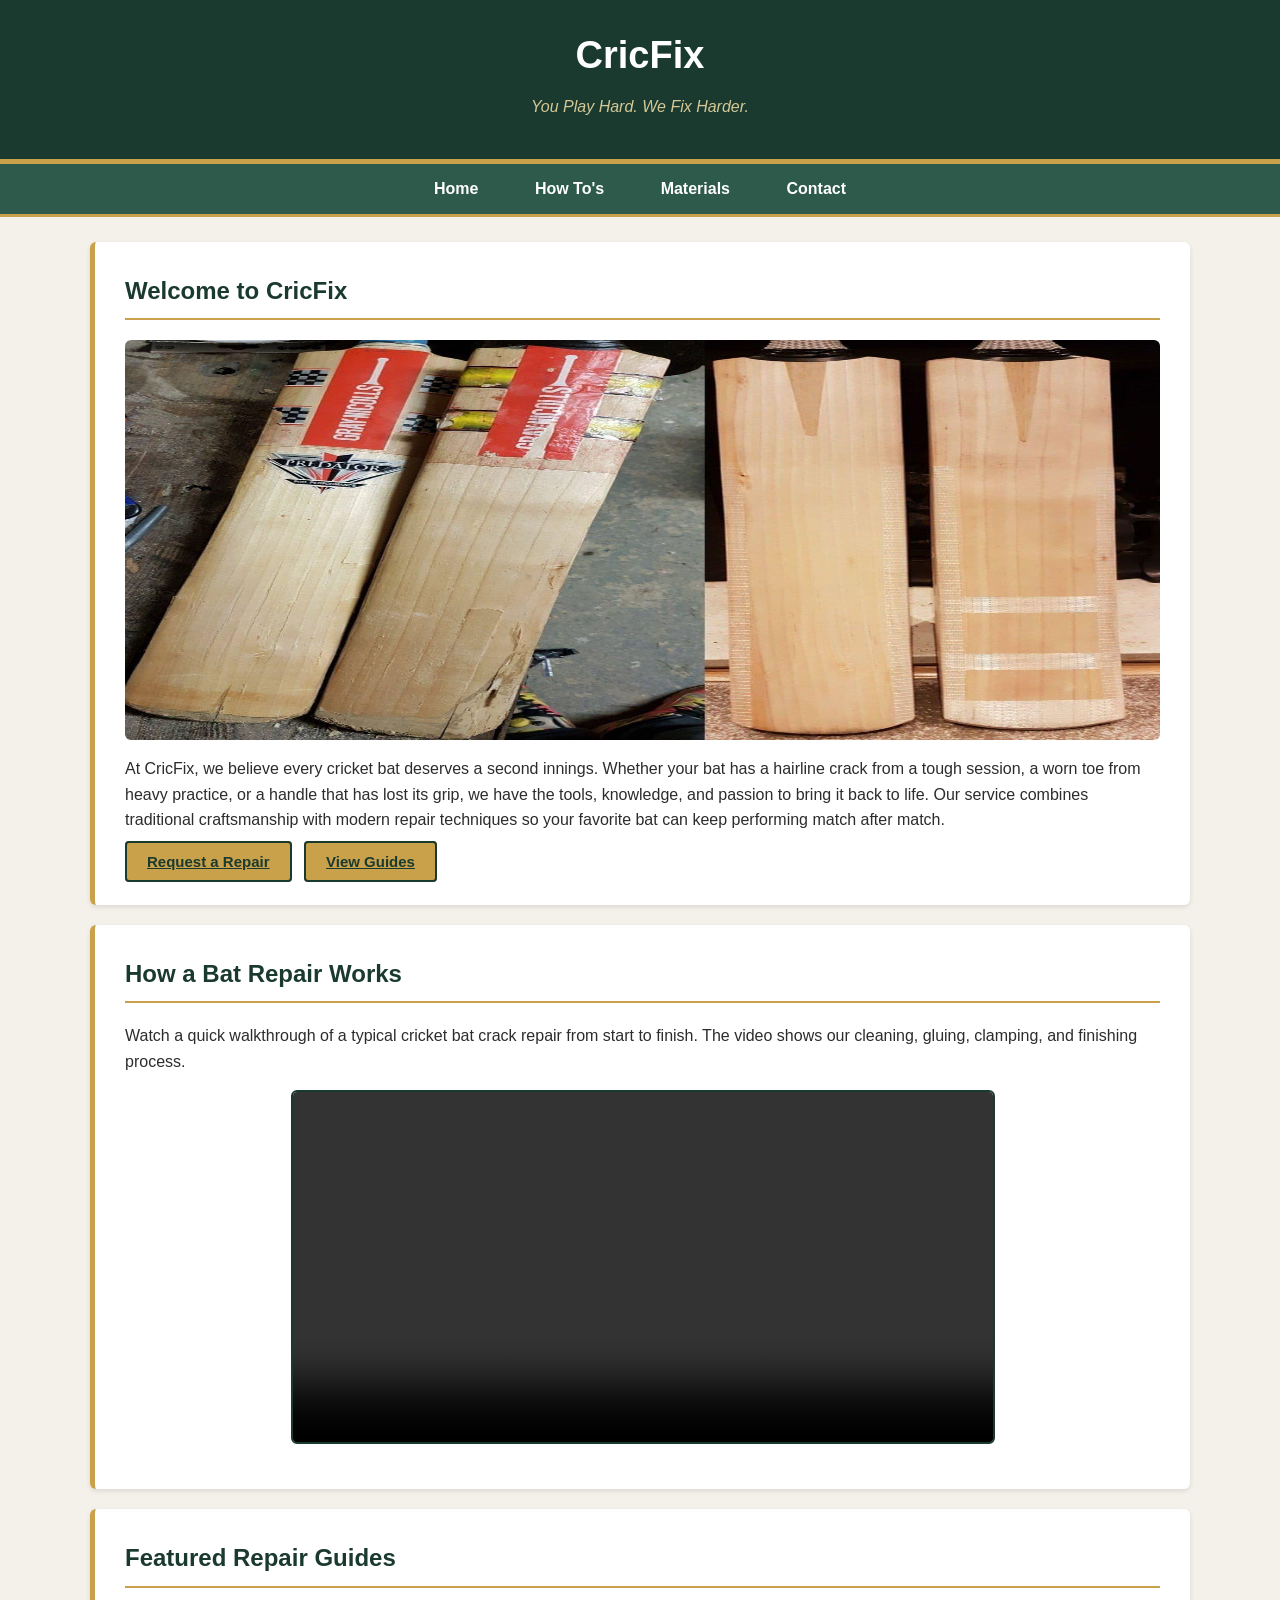
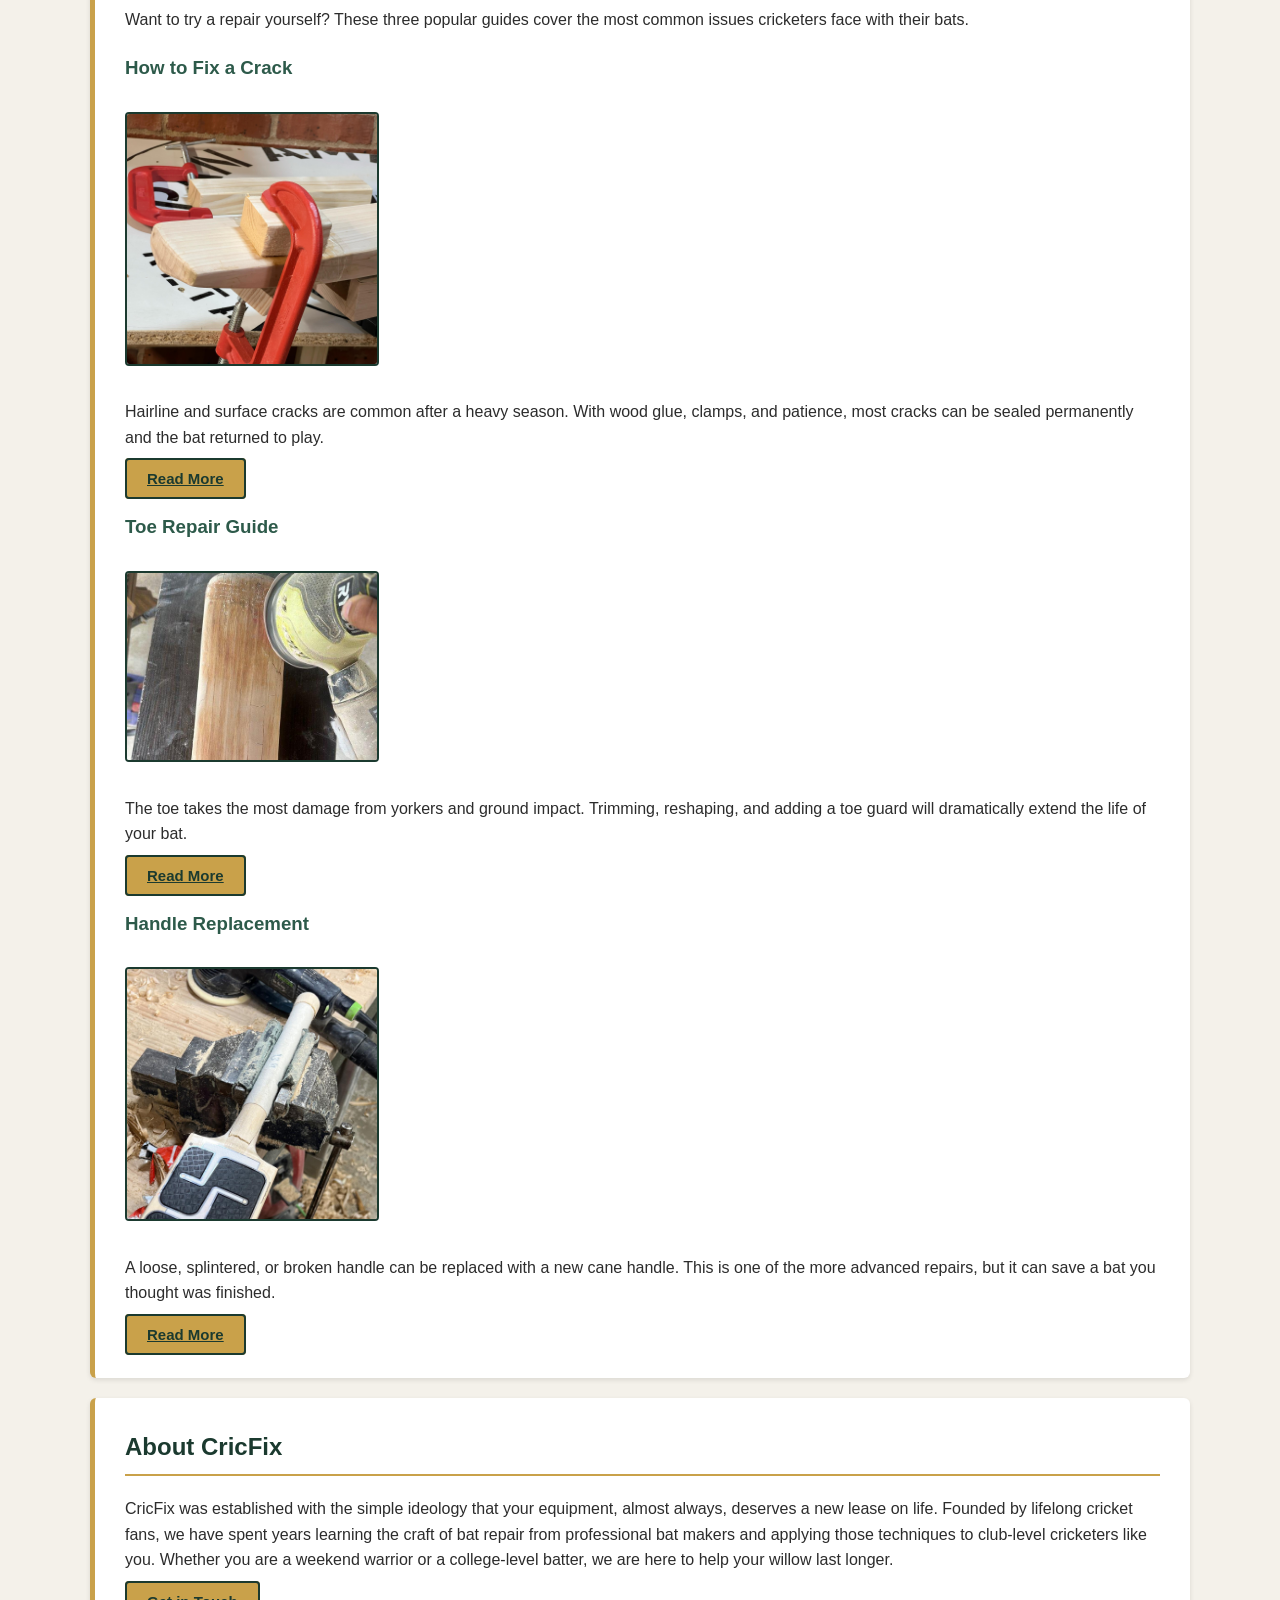
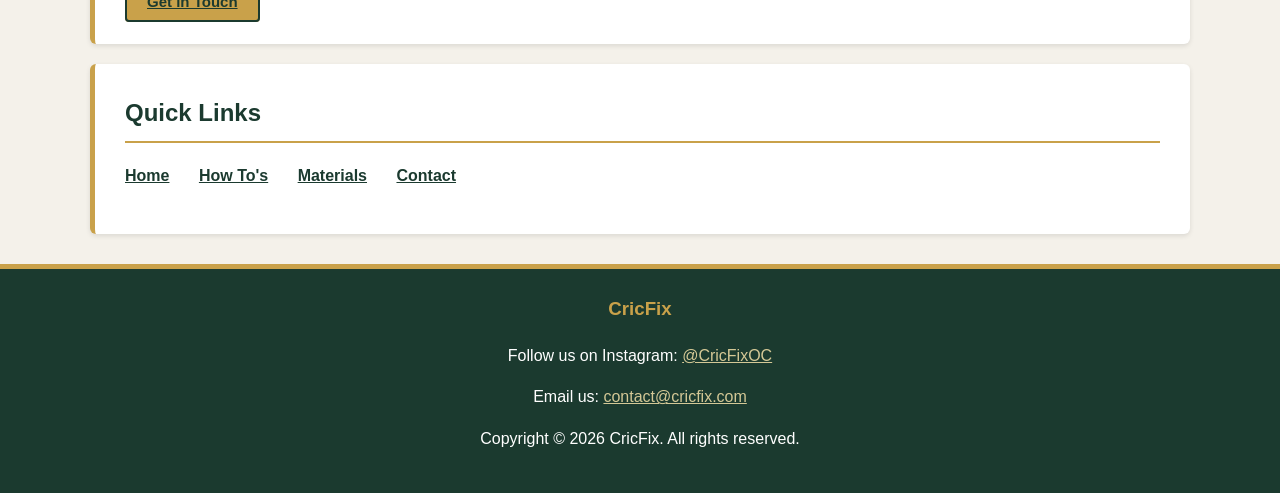
<file: index.html>
<!DOCTYPE html>
<html lang="en">
<head>
    <meta charset="UTF-8">
    <meta name="viewport" content="width=device-width, initial-scale=1.0">
    <meta name="description" content="CricFix is a cricket bat repair service offering professional repairs, DIY guides, and quality materials for players who want to extend the life of their cricket bats.">
    <meta name="keywords" content="cricket bat repair, cricket bat fix, willow repair, bat handle replacement, cricket equipment, bat maintenance, DIY cricket repair">
    <meta name="author" content="CricFix">
    <title>CricFix - Cricket Bat Repair & Restoration</title>
    <link rel="stylesheet" href="styles.css">
</head>
<body>

    <!-- Accessibility: skip to main content link for keyboard users -->
    <a href="#main-content" class="skip-link">Skip to main content</a>

    <!-- Header -->
    <header id="main-header">
        <h1><a href="index.html">CricFix</a></h1>
        <p>You Play Hard. We Fix Harder.</p>
    </header>

    <!-- Navigation -->
    <nav id="main-nav" aria-label="Main navigation">
        <ul>
            <li><a href="index.html">Home</a></li>
            <li><a href="howtos.html">How To's</a></li>
            <li><a href="materials.html">Materials</a></li>
            <li><a href="contact.html">Contact</a></li>
        </ul>
    </nav>

    <main id="main-content">

        <!-- Hero Section -->
        <section class="content-box">
            <h2>Welcome to CricFix</h2>
            <img src="hero-bat.jpg" alt="A cricket bat being restored on a workbench, showing before and after repair" class="hero-img">
            <p>At CricFix, we believe every cricket bat deserves a second innings. Whether your bat has a hairline crack from a tough session, a worn toe from heavy practice, or a handle that has lost its grip, we have the tools, knowledge, and passion to bring it back to life. Our service combines traditional craftsmanship with modern repair techniques so your favorite bat can keep performing match after match.</p>
            <a href="contact.html" class="btn">Request a Repair</a>
            <a href="howtos.html" class="btn">View Guides</a>
        </section>

        <!-- Video Section -->
        <section class="content-box">
            <h2>How a Bat Repair Works</h2>
            <p>Watch a quick walkthrough of a typical cricket bat crack repair from start to finish. The video shows our cleaning, gluing, clamping, and finishing process.</p>
            <video controls aria-label="Video walkthrough of cricket bat crack repair process">
                <source src="bat-repair-demo.mp4" type="video/mp4">
                Your browser does not support the video tag. Please update your browser to view this content.
            </video>
        </section>

        <!-- Featured Guides -->
        <section class="content-box">
            <h2>Featured Repair Guides</h2>
            <p>Want to try a repair yourself? These three popular guides cover the most common issues cricketers face with their bats.</p>

            <article>
                <h3>How to Fix a Crack</h3>
                <img src="crack-repair.jpg" alt="A cracked cricket bat with glue and clamps applied during repair" class="article-img">
                <p>Hairline and surface cracks are common after a heavy season. With wood glue, clamps, and patience, most cracks can be sealed permanently and the bat returned to play.</p>
                <a href="howtos.html" class="btn">Read More</a>
            </article>

            <article>
                <h3>Toe Repair Guide</h3>
                <img src="toe-repair.jpg" alt="The toe of a cricket bat being trimmed and reshaped on a workbench" class="article-img">
                <p>The toe takes the most damage from yorkers and ground impact. Trimming, reshaping, and adding a toe guard will dramatically extend the life of your bat.</p>
                <a href="howtos.html" class="btn">Read More</a>
            </article>

            <article>
                <h3>Handle Replacement</h3>
                <img src="handle-replacement.jpg" alt="A cricket bat handle being removed and replaced with a new cane handle" class="article-img">
                <p>A loose, splintered, or broken handle can be replaced with a new cane handle. This is one of the more advanced repairs, but it can save a bat you thought was finished.</p>
                <a href="howtos.html" class="btn">Read More</a>
            </article>
        </section>

        <!-- About Me -->
        <section class="content-box">
            <h2>About CricFix</h2>
            <p>CricFix was established with the simple ideology that your equipment, almost always, deserves a new lease on life. Founded by lifelong cricket fans, we have spent years learning the craft of bat repair from professional bat makers and applying those techniques to club-level cricketers like you. Whether you are a weekend warrior or a college-level batter, we are here to help your willow last longer.</p>
            <a href="contact.html" class="btn">Get in Touch</a>
        </section>

        <!-- Quick Links -->
        <section class="content-box">
            <h2>Quick Links</h2>
            <ul id="quick-links">
                <li><a href="index.html">Home</a></li>
                <li><a href="howtos.html">How To's</a></li>
                <li><a href="materials.html">Materials</a></li>
                <li><a href="contact.html">Contact</a></li>
            </ul>
        </section>

    </main>

    <!-- Footer -->
    <footer id="main-footer">
        <h3>CricFix</h3>
        <p>Follow us on Instagram: <a href="https://www.instagram.com/" target="_blank" rel="noopener noreferrer">@CricFixOC</a></p>
        <p>Email us: <a href="mailto:contact@cricfix.com">contact@cricfix.com</a></p>
        <p>Copyright &copy; 2026 CricFix. All rights reserved.</p>
    </footer>

</body>
</html>
</file>
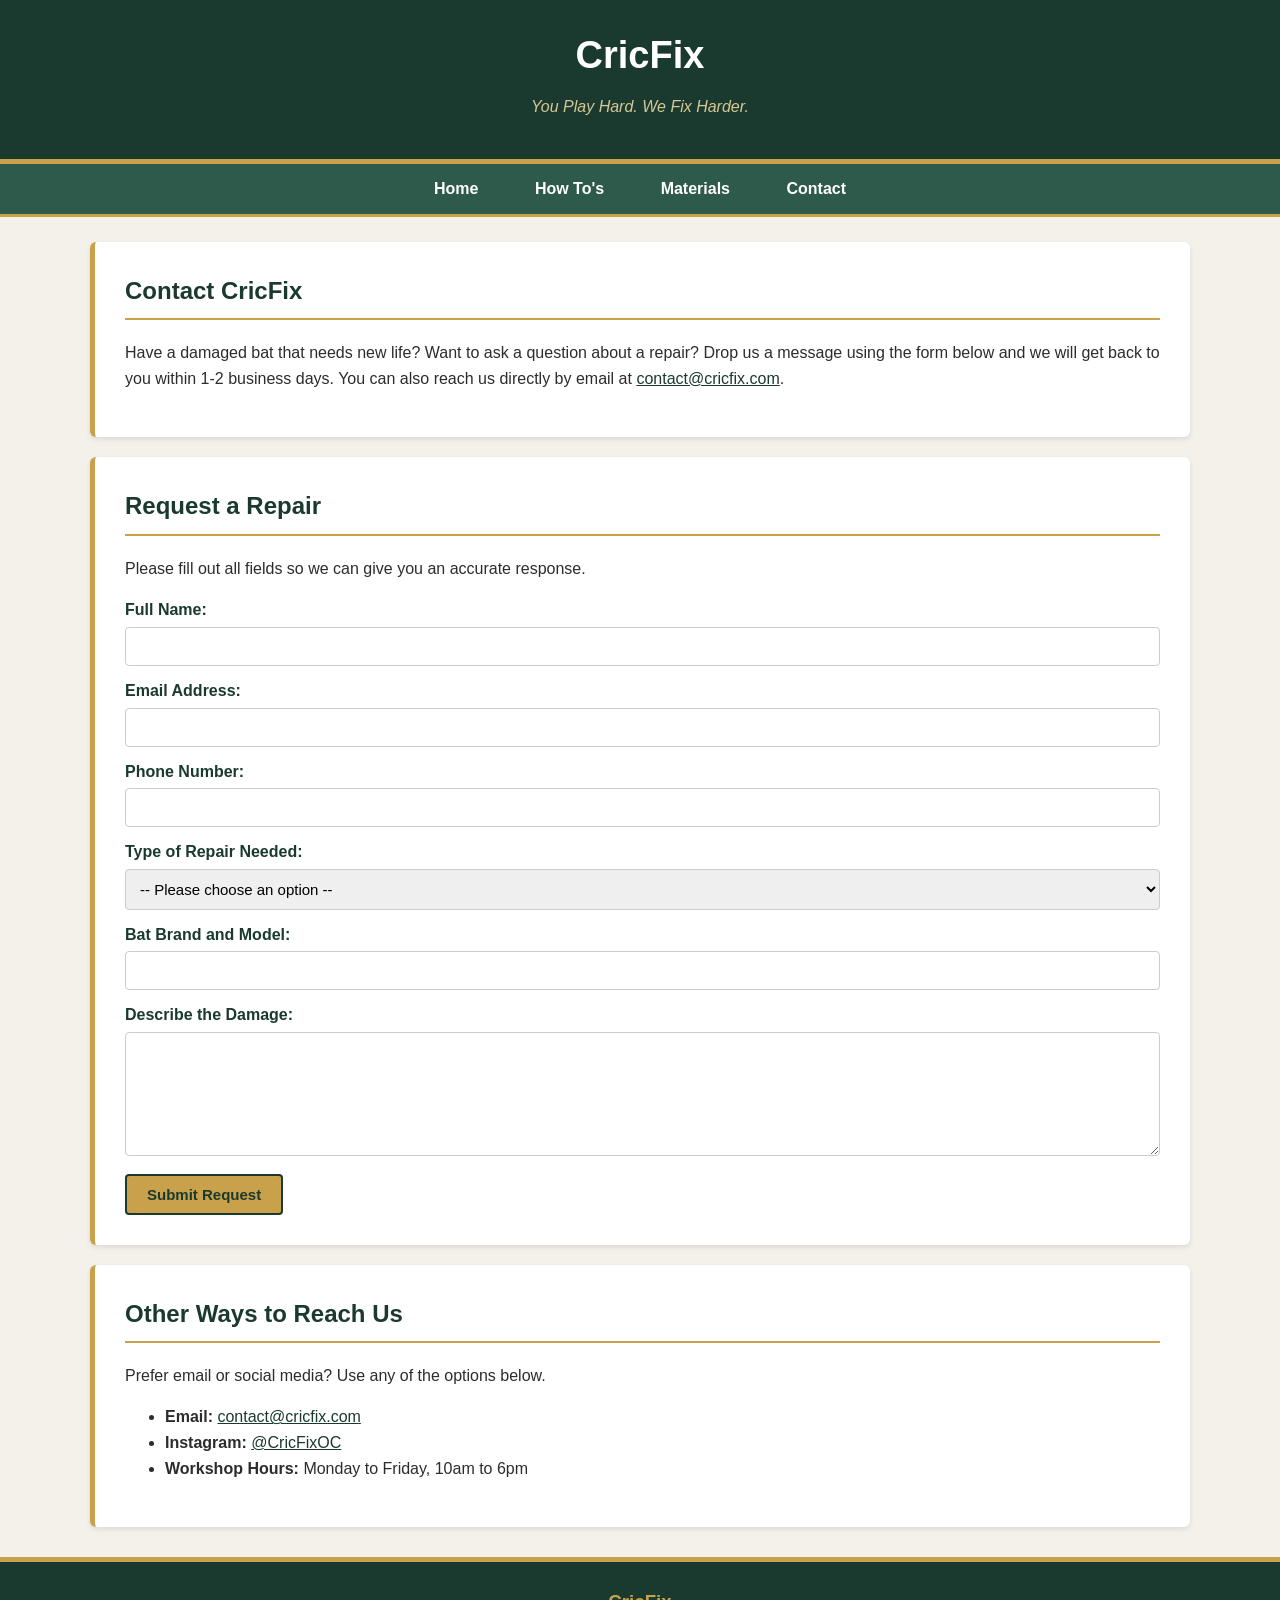
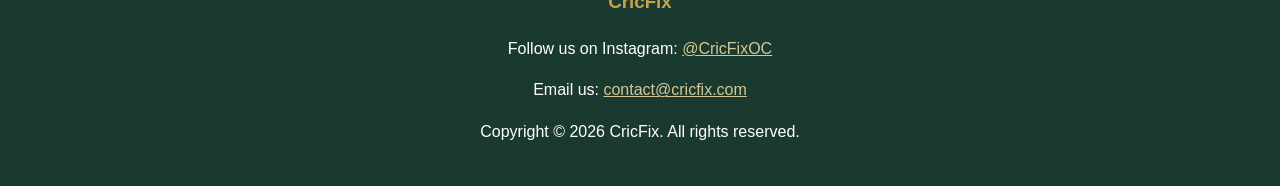
<file: contact.html>
<!DOCTYPE html>
<html lang="en">
<head>
    <meta charset="UTF-8">
    <meta name="viewport" content="width=device-width, initial-scale=1.0">
    <meta name="description" content="Contact CricFix to request a cricket bat repair, ask about materials, or get advice on bat care. Submit our online form or send us an email.">
    <meta name="keywords" content="contact CricFix, cricket bat repair request, bat repair quote, cricket bat help, bat repair service contact">
    <title>Contact - CricFix</title>
    <link rel="stylesheet" href="styles.css">
</head>
<body>

    <a href="#main-content" class="skip-link">Skip to main content</a>

    <!-- Header -->
    <header id="main-header">
        <h1><a href="index.html">CricFix</a></h1>
        <p>You Play Hard. We Fix Harder.</p>
    </header>

    <!-- Navigation -->
    <nav id="main-nav" aria-label="Main navigation">
        <ul>
            <li><a href="index.html">Home</a></li>
            <li><a href="howtos.html">How To's</a></li>
            <li><a href="materials.html">Materials</a></li>
            <li><a href="contact.html">Contact</a></li>
        </ul>
    </nav>

    <main id="main-content">

        <!-- Page Title -->
        <section class="content-box">
            <h2>Contact CricFix</h2>
            <p>Have a damaged bat that needs new life? Want to ask a question about a repair? Drop us a message using the form below and we will get back to you within 1-2 business days. You can also reach us directly by email at <a href="mailto:contact@cricfix.com">contact@cricfix.com</a>.</p>
        </section>

        <!-- Repair Request Form -->
        <section class="content-box">
            <h2>Request a Repair</h2>
            <p>Please fill out all fields so we can give you an accurate response.</p>

            <form action="#" method="post" class="contact-form">

                <label for="full-name">Full Name:</label>
                <input type="text" id="full-name" name="full-name" required>

                <label for="email-address">Email Address:</label>
                <input type="email" id="email-address" name="email-address" required>

                <label for="phone-number">Phone Number:</label>
                <input type="tel" id="phone-number" name="phone-number">

                <label for="repair-type">Type of Repair Needed:</label>
                <select id="repair-type" name="repair-type" required>
                    <option value="">-- Please choose an option --</option>
                    <option value="crack">Crack Repair</option>
                    <option value="toe">Toe Repair</option>
                    <option value="handle">Handle Replacement</option>
                    <option value="knocking-in">Knocking-In Service</option>
                    <option value="other">Other / Not Sure</option>
                </select>

                <label for="bat-brand">Bat Brand and Model:</label>
                <input type="text" id="bat-brand" name="bat-brand">

                <label for="message">Describe the Damage:</label>
                <textarea id="message" name="message" rows="6" required></textarea>

                <button type="submit" class="btn">Submit Request</button>
            </form>
        </section>

        <!-- Contact Info -->
        <section class="content-box">
            <h2>Other Ways to Reach Us</h2>
            <p>Prefer email or social media? Use any of the options below.</p>
            <ul>
                <li><strong>Email:</strong> <a href="mailto:contact@cricfix.com">contact@cricfix.com</a></li>
                <li><strong>Instagram:</strong> <a href="https://www.instagram.com/" target="_blank" rel="noopener noreferrer">@CricFixOC</a></li>
                <li><strong>Workshop Hours:</strong> Monday to Friday, 10am to 6pm</li>
            </ul>
        </section>

    </main>

    <!-- Footer -->
    <footer id="main-footer">
        <h3>CricFix</h3>
        <p>Follow us on Instagram: <a href="https://www.instagram.com/" target="_blank" rel="noopener noreferrer">@CricFixOC</a></p>
        <p>Email us: <a href="mailto:contact@cricfix.com">contact@cricfix.com</a></p>
        <p>Copyright &copy; 2026 CricFix. All rights reserved.</p>
    </footer>

</body>
</html>
</file>
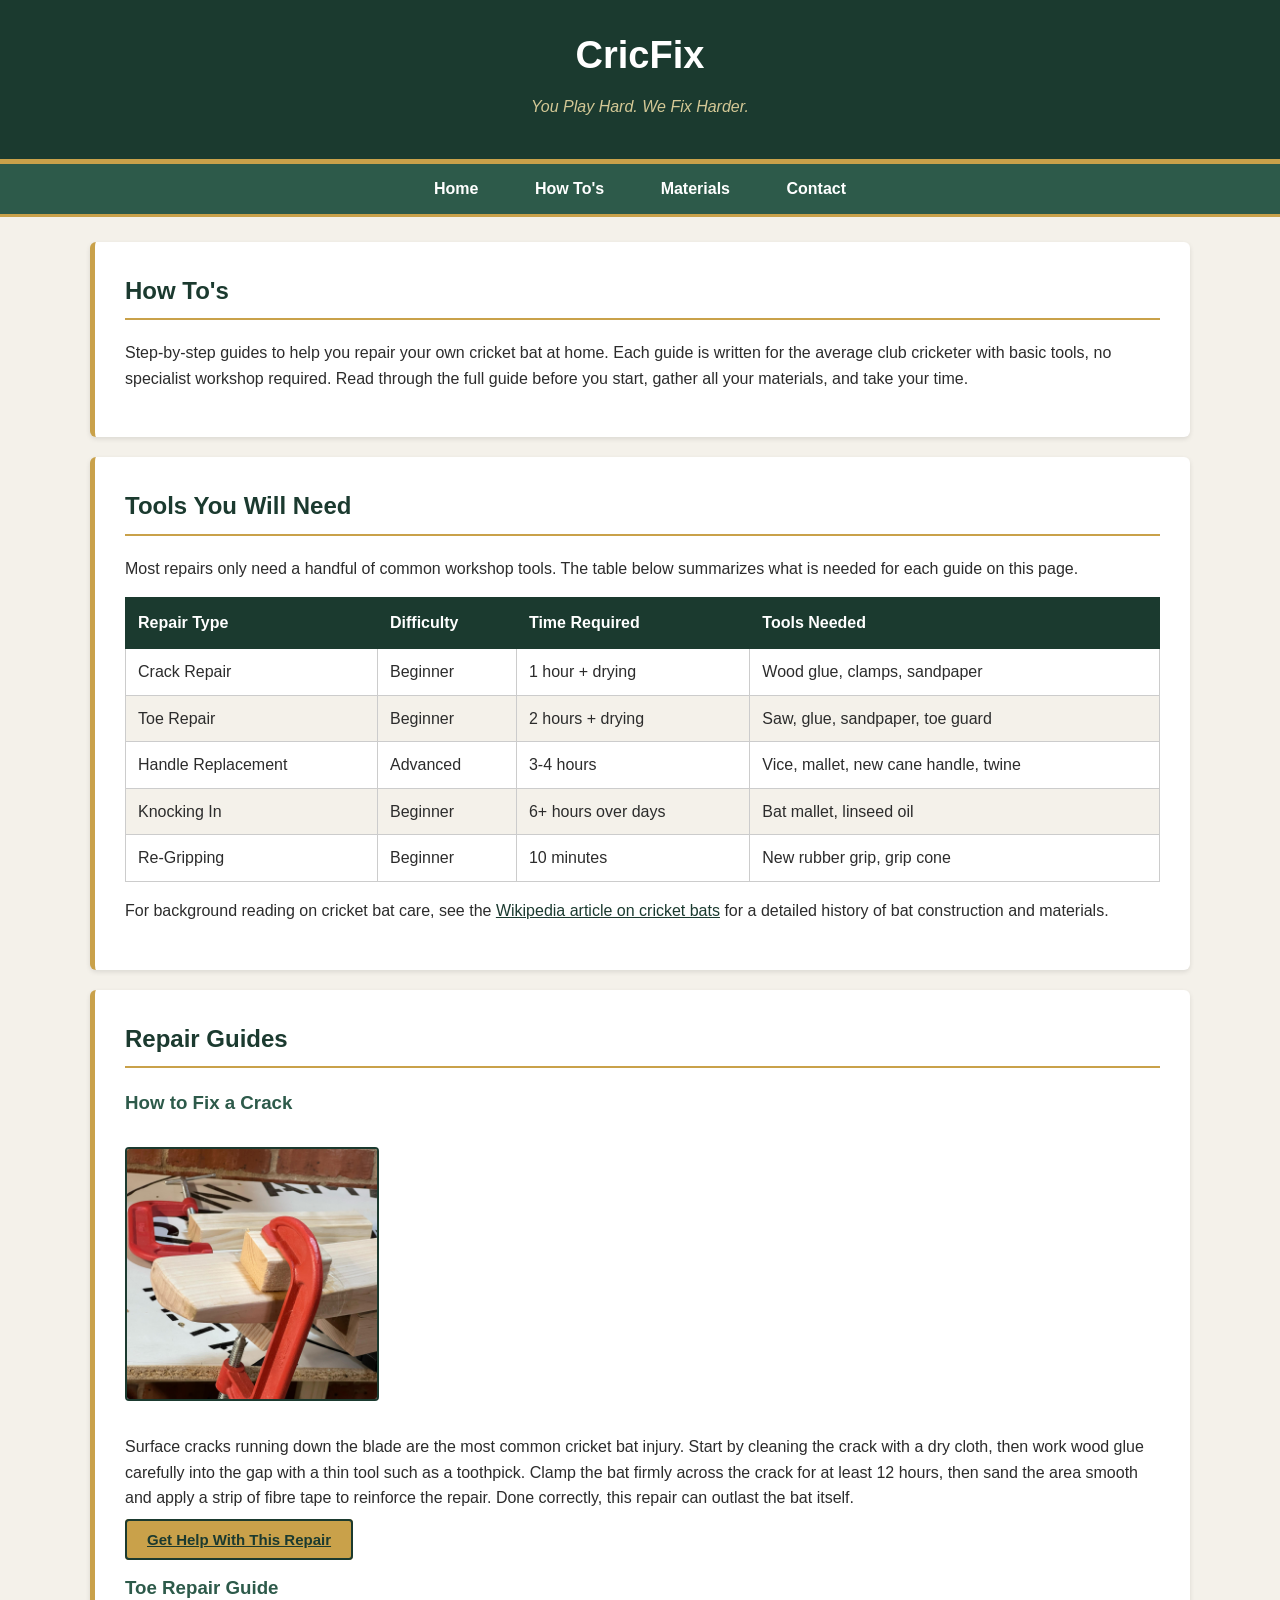
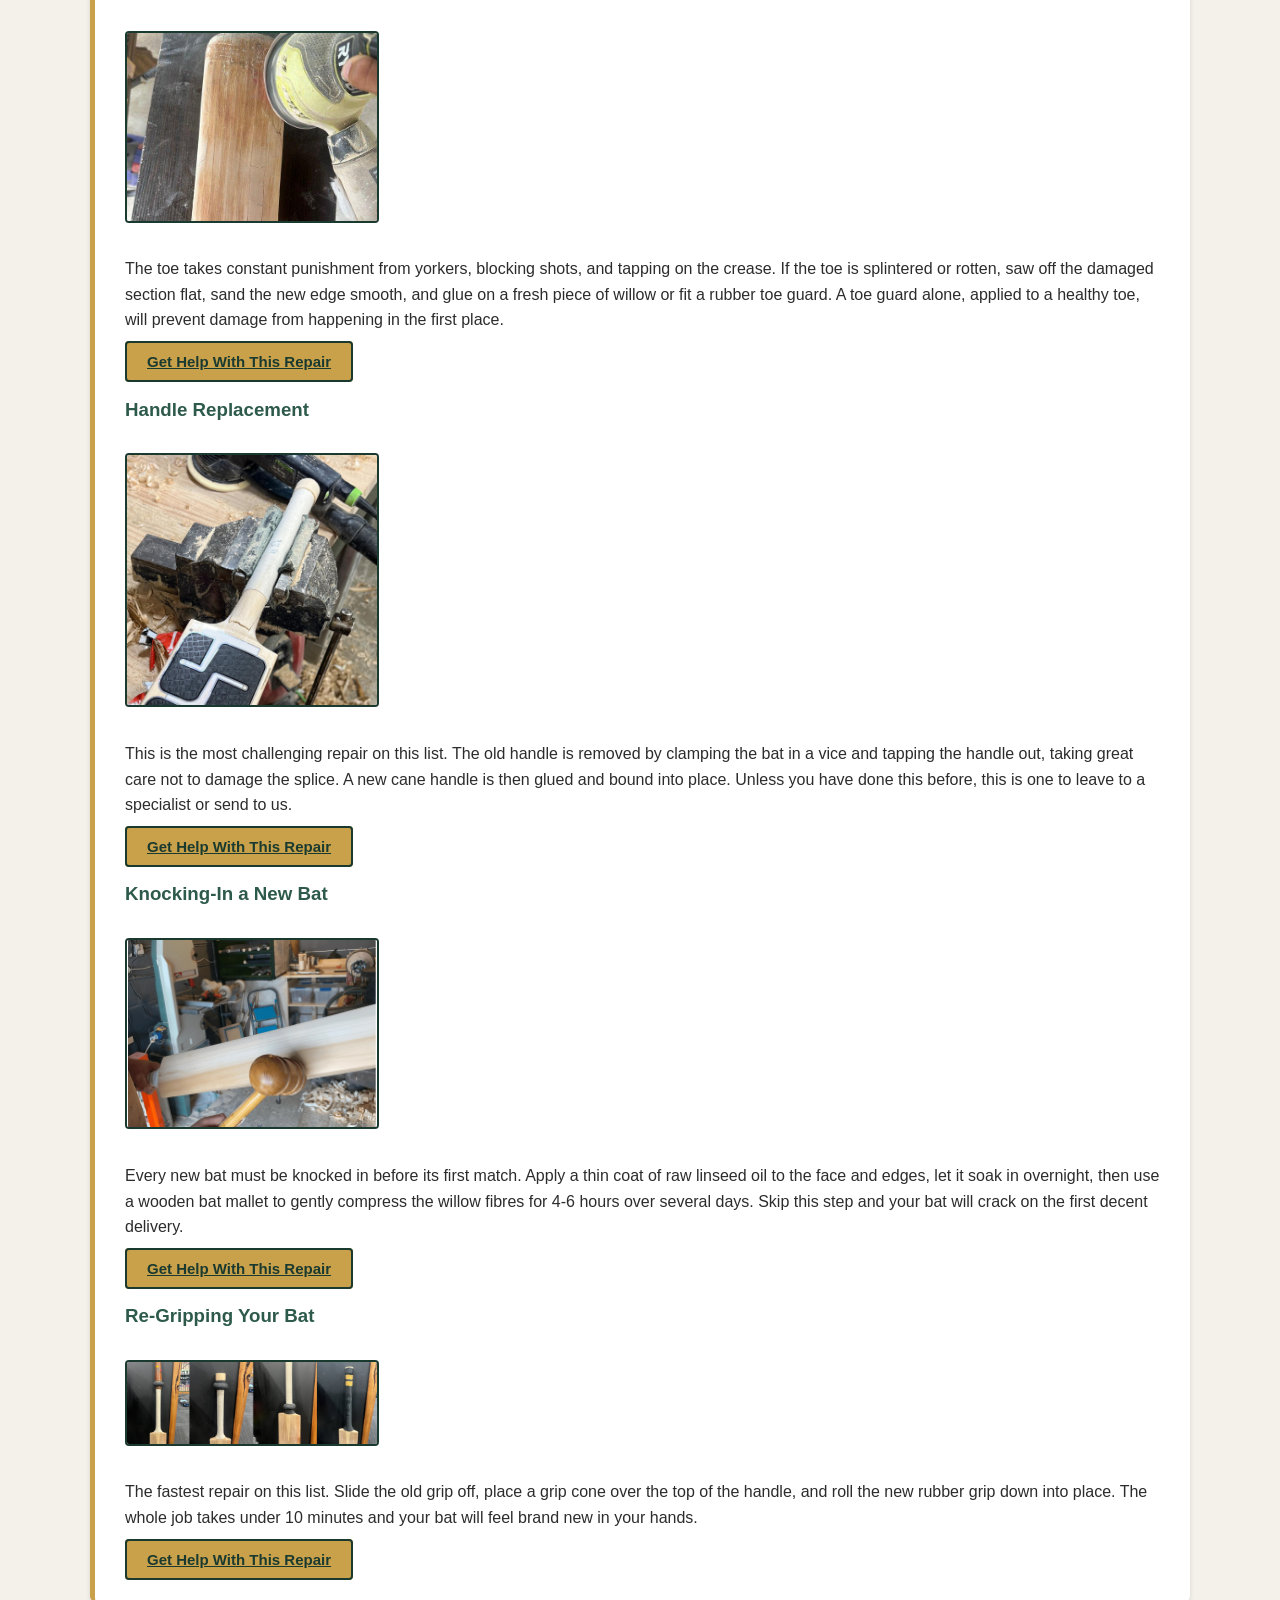
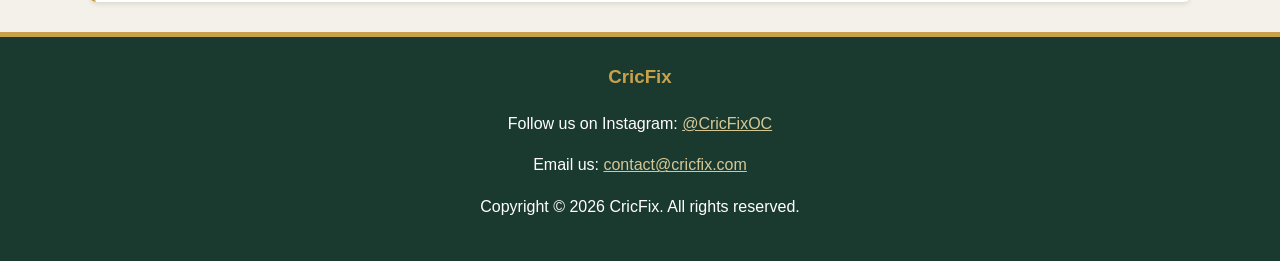
<file: howtos.html>
<!DOCTYPE html>
<html lang="en">
<head>
    <meta charset="UTF-8">
    <meta name="viewport" content="width=device-width, initial-scale=1.0">
    <meta name="description" content="Step-by-step DIY cricket bat repair guides from CricFix. Learn how to fix cracks, repair toes, replace handles, and properly knock in a new bat.">
    <meta name="keywords" content="cricket bat repair guide, fix cricket bat crack, toe repair, handle replacement, knocking in bat, DIY cricket repair tutorials">
    <title>How To's - CricFix</title>
    <link rel="stylesheet" href="styles.css">
</head>
<body>

    <a href="#main-content" class="skip-link">Skip to main content</a>

    <!-- Header -->
    <header id="main-header">
        <h1><a href="index.html">CricFix</a></h1>
        <p>You Play Hard. We Fix Harder.</p>
    </header>

    <!-- Navigation -->
    <nav id="main-nav" aria-label="Main navigation">
        <ul>
            <li><a href="index.html">Home</a></li>
            <li><a href="howtos.html">How To's</a></li>
            <li><a href="materials.html">Materials</a></li>
            <li><a href="contact.html">Contact</a></li>
        </ul>
    </nav>

    <main id="main-content">

        <!-- Page Title -->
        <section class="content-box">
            <h2>How To's</h2>
            <p>Step-by-step guides to help you repair your own cricket bat at home. Each guide is written for the average club cricketer with basic tools, no specialist workshop required. Read through the full guide before you start, gather all your materials, and take your time.</p>
        </section>

        <!-- Tools Required Table -->
        <section class="content-box">
            <h2>Tools You Will Need</h2>
            <p>Most repairs only need a handful of common workshop tools. The table below summarizes what is needed for each guide on this page.</p>

            <table>
                <thead>
                    <tr>
                        <th scope="col">Repair Type</th>
                        <th scope="col">Difficulty</th>
                        <th scope="col">Time Required</th>
                        <th scope="col">Tools Needed</th>
                    </tr>
                </thead>
                <tbody>
                    <tr>
                        <td>Crack Repair</td>
                        <td>Beginner</td>
                        <td>1 hour + drying</td>
                        <td>Wood glue, clamps, sandpaper</td>
                    </tr>
                    <tr>
                        <td>Toe Repair</td>
                        <td>Beginner</td>
                        <td>2 hours + drying</td>
                        <td>Saw, glue, sandpaper, toe guard</td>
                    </tr>
                    <tr>
                        <td>Handle Replacement</td>
                        <td>Advanced</td>
                        <td>3-4 hours</td>
                        <td>Vice, mallet, new cane handle, twine</td>
                    </tr>
                    <tr>
                        <td>Knocking In</td>
                        <td>Beginner</td>
                        <td>6+ hours over days</td>
                        <td>Bat mallet, linseed oil</td>
                    </tr>
                    <tr>
                        <td>Re-Gripping</td>
                        <td>Beginner</td>
                        <td>10 minutes</td>
                        <td>New rubber grip, grip cone</td>
                    </tr>
                </tbody>
            </table>

            <p>For background reading on cricket bat care, see the <a href="https://en.wikipedia.org/wiki/Cricket_bat" target="_blank" rel="noopener noreferrer">Wikipedia article on cricket bats</a> for a detailed history of bat construction and materials.</p>
        </section>

        <!-- Guides List -->
        <section class="content-box">
            <h2>Repair Guides</h2>

            <article>
                <h3>How to Fix a Crack</h3>
                <img src="crack-repair.jpg" alt="A cracked cricket bat clamped after wood glue has been applied" class="article-img">
                <p>Surface cracks running down the blade are the most common cricket bat injury. Start by cleaning the crack with a dry cloth, then work wood glue carefully into the gap with a thin tool such as a toothpick. Clamp the bat firmly across the crack for at least 12 hours, then sand the area smooth and apply a strip of fibre tape to reinforce the repair. Done correctly, this repair can outlast the bat itself.</p>
                <a href="contact.html" class="btn">Get Help With This Repair</a>
            </article>

            <article>
                <h3>Toe Repair Guide</h3>
                <img src="toe-repair.jpg" alt="A cricket bat with the damaged toe being trimmed flat" class="article-img">
                <p>The toe takes constant punishment from yorkers, blocking shots, and tapping on the crease. If the toe is splintered or rotten, saw off the damaged section flat, sand the new edge smooth, and glue on a fresh piece of willow or fit a rubber toe guard. A toe guard alone, applied to a healthy toe, will prevent damage from happening in the first place.</p>
                <a href="contact.html" class="btn">Get Help With This Repair</a>
            </article>

            <article>
                <h3>Handle Replacement</h3>
                <img src="handle-replacement.jpg" alt="An old handle being removed from a cricket bat blade in a workshop vice" class="article-img">
                <p>This is the most challenging repair on this list. The old handle is removed by clamping the bat in a vice and tapping the handle out, taking great care not to damage the splice. A new cane handle is then glued and bound into place. Unless you have done this before, this is one to leave to a specialist or send to us.</p>
                <a href="contact.html" class="btn">Get Help With This Repair</a>
            </article>

            <article>
                <h3>Knocking-In a New Bat</h3>
                <img src="knocking-in.jpg" alt="A new cricket bat being knocked in with a wooden mallet" class="article-img">
                <p>Every new bat must be knocked in before its first match. Apply a thin coat of raw linseed oil to the face and edges, let it soak in overnight, then use a wooden bat mallet to gently compress the willow fibres for 4-6 hours over several days. Skip this step and your bat will crack on the first decent delivery.</p>
                <a href="contact.html" class="btn">Get Help With This Repair</a>
            </article>

            <article>
                <h3>Re-Gripping Your Bat</h3>
                <img src="re-gripping.jpg" alt="A new rubber grip being rolled onto a cricket bat handle" class="article-img">
                <p>The fastest repair on this list. Slide the old grip off, place a grip cone over the top of the handle, and roll the new rubber grip down into place. The whole job takes under 10 minutes and your bat will feel brand new in your hands.</p>
                <a href="contact.html" class="btn">Get Help With This Repair</a>
            </article>
        </section>

    </main>

    <!-- Footer -->
    <footer id="main-footer">
        <h3>CricFix</h3>
        <p>Follow us on Instagram: <a href="https://www.instagram.com/" target="_blank" rel="noopener noreferrer">@CricFixOC</a></p>
        <p>Email us: <a href="mailto:contact@cricfix.com">contact@cricfix.com</a></p>
        <p>Copyright &copy; 2026 CricFix. All rights reserved.</p>
    </footer>

</body>
</html>
</file>
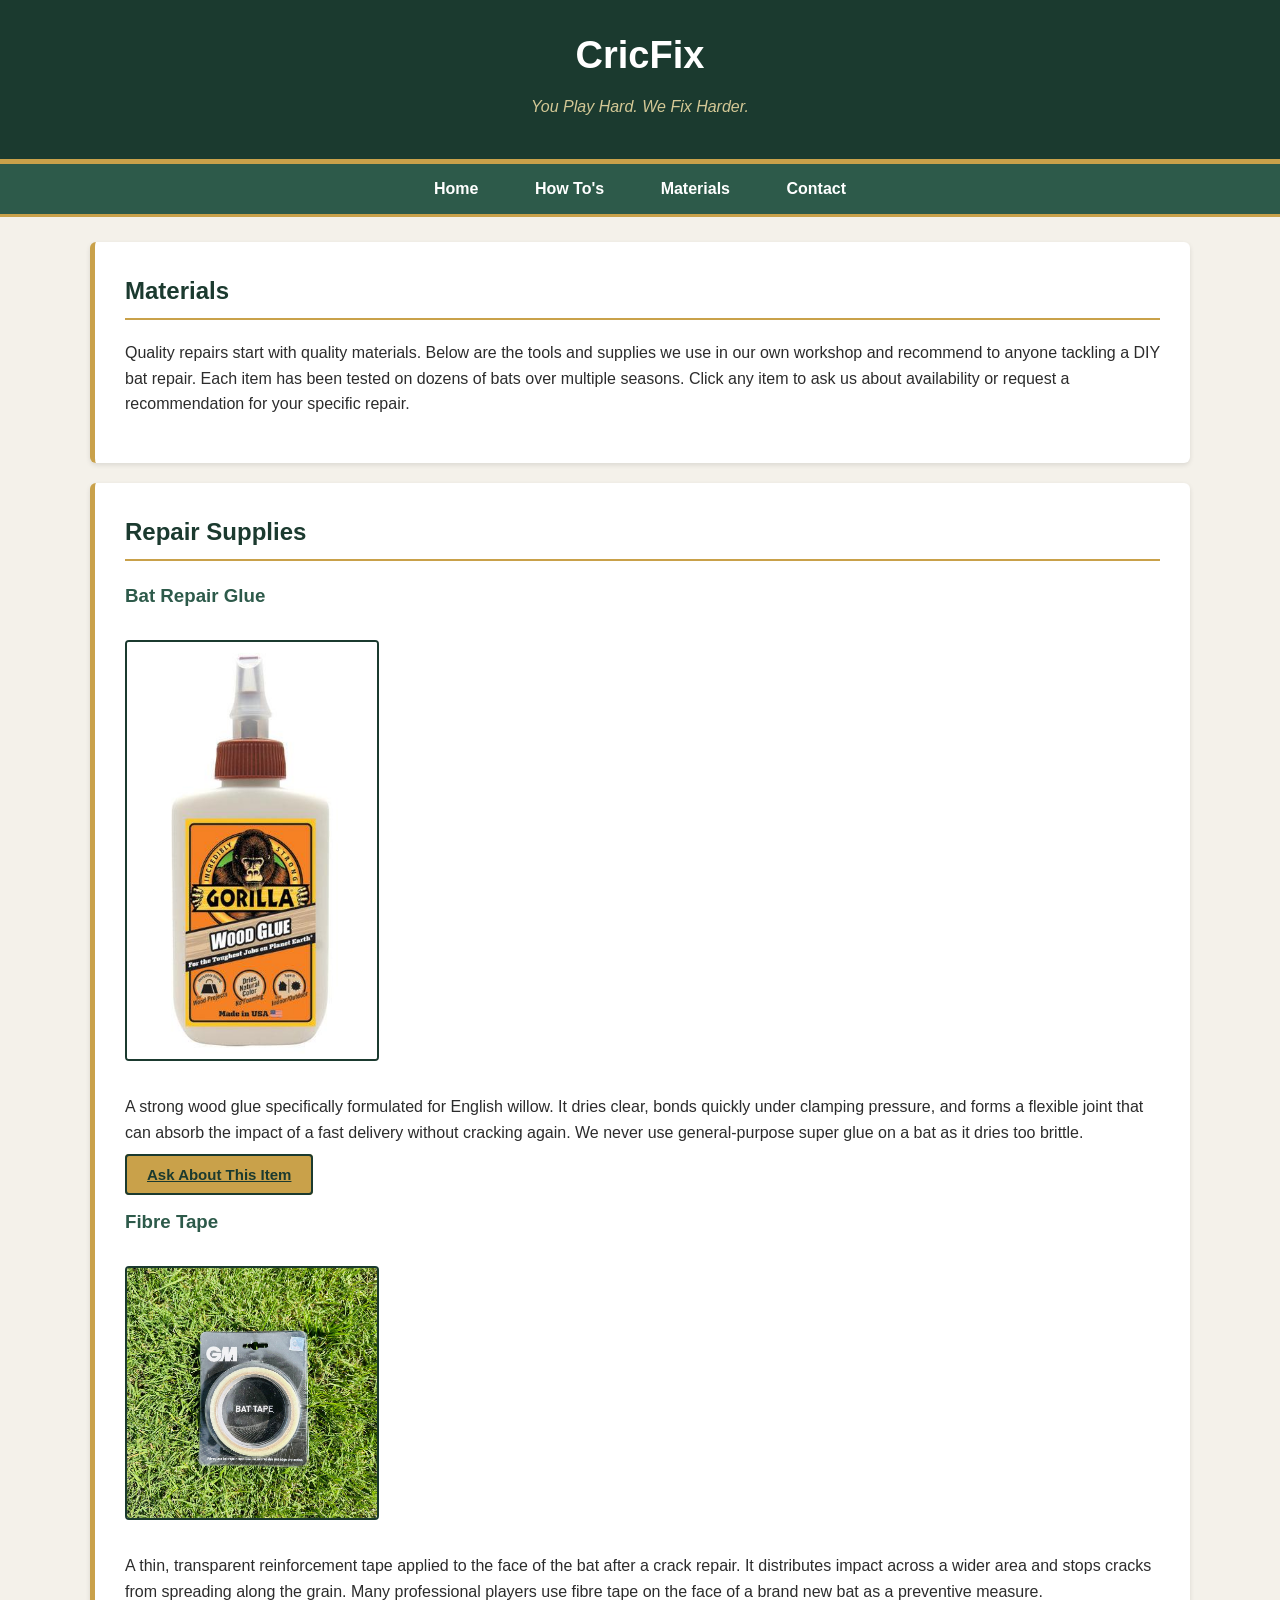
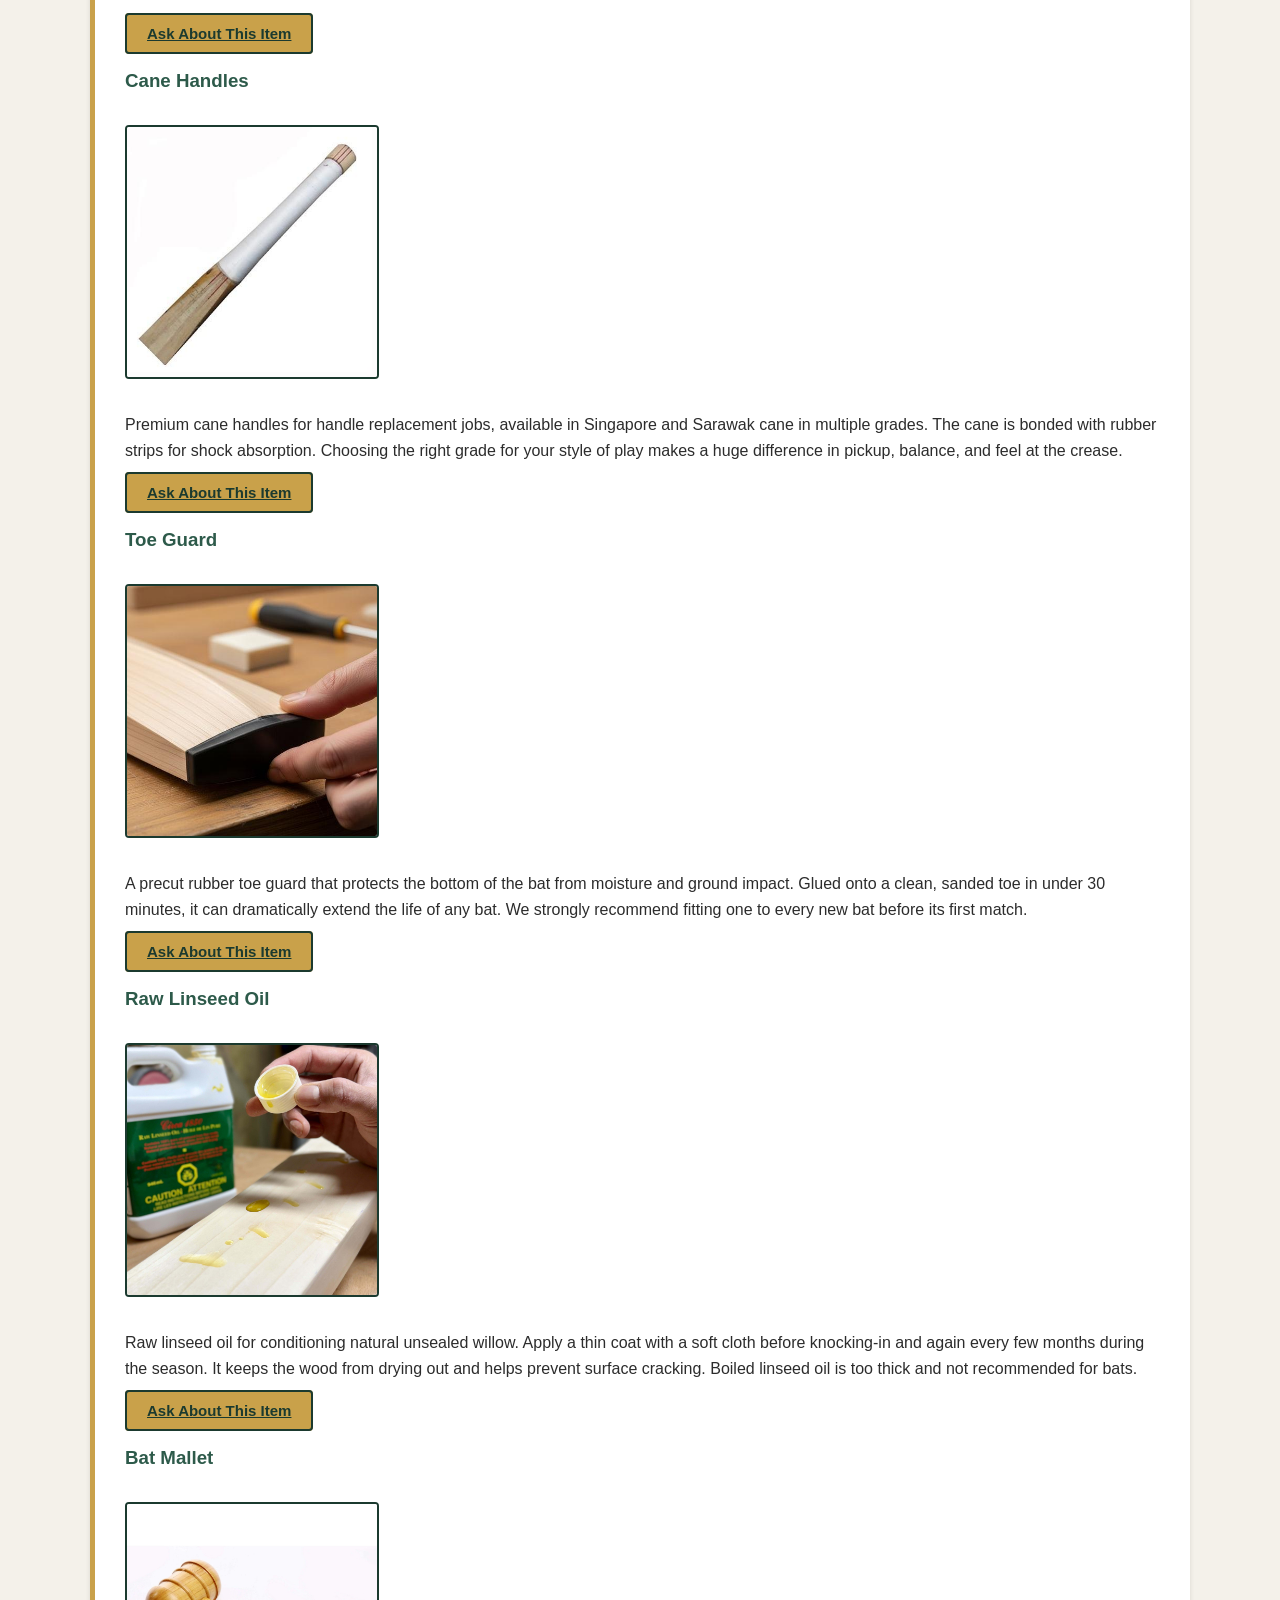
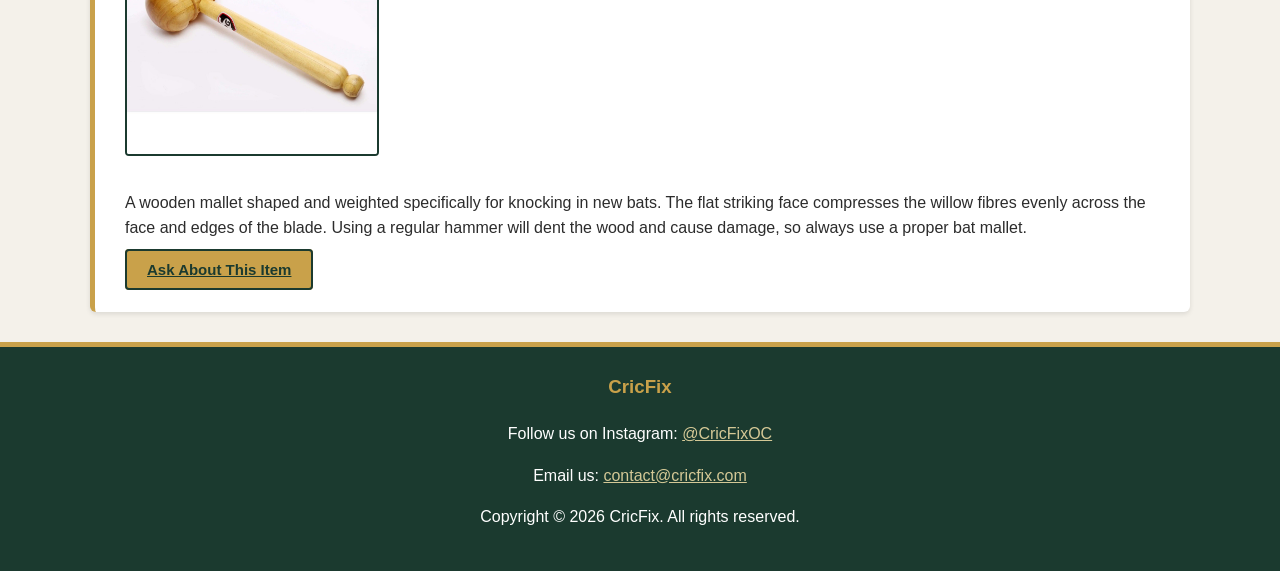
<file: materials.html>
<!DOCTYPE html>
<html lang="en">
<head>
    <meta charset="UTF-8">
    <meta name="viewport" content="width=device-width, initial-scale=1.0">
    <meta name="description" content="Recommended materials and tools for cricket bat repair. Bat glue, fibre tape, cane handles, toe guards, linseed oil and more from CricFix.">
    <meta name="keywords" content="cricket bat materials, bat repair glue, fibre tape, cane handles, toe guard, linseed oil, bat mallet, cricket repair tools">
    <title>Materials - CricFix</title>
    <link rel="stylesheet" href="styles.css">
</head>
<body>

    <a href="#main-content" class="skip-link">Skip to main content</a>

    <!-- Header -->
    <header id="main-header">
        <h1><a href="index.html">CricFix</a></h1>
        <p>You Play Hard. We Fix Harder.</p>
    </header>

    <!-- Navigation -->
    <nav id="main-nav" aria-label="Main navigation">
        <ul>
            <li><a href="index.html">Home</a></li>
            <li><a href="howtos.html">How To's</a></li>
            <li><a href="materials.html">Materials</a></li>
            <li><a href="contact.html">Contact</a></li>
        </ul>
    </nav>

    <main id="main-content">

        <!-- Page Title -->
        <section class="content-box">
            <h2>Materials</h2>
            <p>Quality repairs start with quality materials. Below are the tools and supplies we use in our own workshop and recommend to anyone tackling a DIY bat repair. Each item has been tested on dozens of bats over multiple seasons. Click any item to ask us about availability or request a recommendation for your specific repair.</p>
        </section>

        <!-- Materials List -->
        <section class="content-box">
            <h2>Repair Supplies</h2>

            <article>
                <h3>Bat Repair Glue</h3>
                <img src="bat-glue.jpg" alt="A bottle of cricket bat repair wood glue" class="article-img">
                <p>A strong wood glue specifically formulated for English willow. It dries clear, bonds quickly under clamping pressure, and forms a flexible joint that can absorb the impact of a fast delivery without cracking again. We never use general-purpose super glue on a bat as it dries too brittle.</p>
                <a href="contact.html" class="btn">Ask About This Item</a>
            </article>

            <article>
                <h3>Fibre Tape</h3>
                <img src="fibre-tape.jpg" alt="A roll of clear fibre reinforcement tape for cricket bats" class="article-img">
                <p>A thin, transparent reinforcement tape applied to the face of the bat after a crack repair. It distributes impact across a wider area and stops cracks from spreading along the grain. Many professional players use fibre tape on the face of a brand new bat as a preventive measure.</p>
                <a href="contact.html" class="btn">Ask About This Item</a>
            </article>

            <article>
                <h3>Cane Handles</h3>
                <img src="cane-handle.jpg" alt="A bundle of replacement cane cricket bat handles" class="article-img">
                <p>Premium cane handles for handle replacement jobs, available in Singapore and Sarawak cane in multiple grades. The cane is bonded with rubber strips for shock absorption. Choosing the right grade for your style of play makes a huge difference in pickup, balance, and feel at the crease.</p>
                <a href="contact.html" class="btn">Ask About This Item</a>
            </article>

            <article>
                <h3>Toe Guard</h3>
                <img src="toe-guard.jpg" alt="A black rubber toe guard for cricket bats" class="article-img">
                <p>A precut rubber toe guard that protects the bottom of the bat from moisture and ground impact. Glued onto a clean, sanded toe in under 30 minutes, it can dramatically extend the life of any bat. We strongly recommend fitting one to every new bat before its first match.</p>
                <a href="contact.html" class="btn">Ask About This Item</a>
            </article>

            <article>
                <h3>Raw Linseed Oil</h3>
                <img src="linseed-oil.jpg" alt="A bottle of raw linseed oil for cricket bat conditioning" class="article-img">
                <p>Raw linseed oil for conditioning natural unsealed willow. Apply a thin coat with a soft cloth before knocking-in and again every few months during the season. It keeps the wood from drying out and helps prevent surface cracking. Boiled linseed oil is too thick and not recommended for bats.</p>
                <a href="contact.html" class="btn">Ask About This Item</a>
            </article>

            <article>
                <h3>Bat Mallet</h3>
                <img src="bat-mallet.jpg" alt="A wooden cricket bat knocking-in mallet" class="article-img">
                <p>A wooden mallet shaped and weighted specifically for knocking in new bats. The flat striking face compresses the willow fibres evenly across the face and edges of the blade. Using a regular hammer will dent the wood and cause damage, so always use a proper bat mallet.</p>
                <a href="contact.html" class="btn">Ask About This Item</a>
            </article>
        </section>

    </main>

    <!-- Footer -->
    <footer id="main-footer">
        <h3>CricFix</h3>
        <p>Follow us on Instagram: <a href="https://www.instagram.com/" target="_blank" rel="noopener noreferrer">@CricFixOC</a></p>
        <p>Email us: <a href="mailto:contact@cricfix.com">contact@cricfix.com</a></p>
        <p>Copyright &copy; 2026 CricFix. All rights reserved.</p>
    </footer>

</body>
</html>
</file>
<file: styles.css>
/* CricFix - Stylesheet */
/* Beginner CIS project - intro to HTML/CSS */

/* ---------- General Page Styles ---------- */

body {
    font-family: Arial, sans-serif;
    background-color: #f4f1ea;
    color: #2c2c2c;
    margin: 0;
    padding: 0;
    line-height: 1.6;
}

/* ---------- Header ---------- */

#main-header {
    background-color: #1b3a2f;
    color: #ffffff;
    padding: 25px 40px;
    text-align: center;
    border-bottom: 5px solid #c9a14a;
}

#main-header h1 {
    font-size: 38px;
    margin: 0;
}

#main-header h1 a {
    color: #ffffff;
    text-decoration: none;
}

#main-header p {
    font-size: 16px;
    color: #d4c896;
    margin: 8px 0 15px 0;
    font-style: italic;
}

/* ---------- Navigation ---------- */

#main-nav {
    background-color: #2d5a4a;
    padding: 12px 30px;
    border-bottom: 3px solid #c9a14a;
}

#main-nav ul {
    list-style-type: none;
    padding: 0;
    margin: 0;
    text-align: center;
}

#main-nav li {
    display: inline-block;
    margin: 0 12px;
}

#main-nav a {
    color: #ffffff;
    text-decoration: none;
    padding: 8px 14px;
    font-weight: bold;
    border-radius: 4px;
}

#main-nav a:hover {
    background-color: #c9a14a;
    color: #1b3a2f;
}

#main-nav a:focus {
    background-color: #c9a14a;
    color: #1b3a2f;
    outline: 3px solid #ffffff;
}

/* ---------- Main Content Area ---------- */

main {
    max-width: 1100px;
    margin: 25px auto;
    padding: 0 25px;
}

.content-box {
    background-color: #ffffff;
    padding: 30px;
    margin-top: 20px;
    border-radius: 6px;
    border-left: 5px solid #c9a14a;
    box-shadow: 0 2px 5px rgba(0, 0, 0, 0.1);
}

h2 {
    color: #1b3a2f;
    border-bottom: 2px solid #c9a14a;
    padding-bottom: 8px;
    margin-top: 0;
}

h3 {
    color: #2d5a4a;
    margin-top: 20px;
}

a {
    color: #1b3a2f;
}

a:hover {
    color: #c9a14a;
}

/* ---------- Buttons ---------- */

.btn {
    background-color: #c9a14a;
    color: #1b3a2f;
    border: 2px solid #1b3a2f;
    padding: 10px 20px;
    cursor: pointer;
    font-size: 15px;
    font-weight: bold;
    border-radius: 4px;
    margin-right: 8px;
    margin-top: 10px;
}

.btn:hover {
    background-color: #1b3a2f;
    color: #ffffff;
}

.btn:focus {
    outline: 3px solid #2d5a4a;
}

/* ---------- Images ---------- */

.hero-img {
    width: 100%;
    max-height: 400px;
    display: block;
    border-radius: 6px;
    margin-bottom: 15px;
}

.article-img {
    width: 250px;
    border: 2px solid #1b3a2f;
    border-radius: 4px;
    margin: 10px 0;
}

/* ---------- Quick Links (horizontal) ---------- */

#quick-links {
    list-style-type: none;
    padding: 0;
}

#quick-links li {
    display: inline-block;
    margin-right: 25px;
}

#quick-links a {
    font-weight: bold;
}

/* ---------- Table Styling ---------- */

table {
    width: 100%;
    border-collapse: collapse;
    margin-top: 15px;
}

th {
    background-color: #1b3a2f;
    color: #ffffff;
    padding: 12px;
    text-align: left;
    border: 1px solid #1b3a2f;
}

td {
    padding: 10px 12px;
    border: 1px solid #cccccc;
    background-color: #ffffff;
}

tr:nth-child(even) td {
    background-color: #f4f1ea;
}

/* ---------- Form Styling ---------- */

.contact-form label {
    display: block;
    font-weight: bold;
    margin-top: 12px;
    margin-bottom: 4px;
    color: #1b3a2f;
}

.contact-form input, .contact-form textarea, .contact-form select {
    width: 100%;
    padding: 10px;
    border: 1px solid #cccccc;
    border-radius: 4px;
    font-size: 15px;
    font-family: Arial, sans-serif;
    box-sizing: border-box;
}

.contact-form input:focus, .contact-form textarea:focus, .contact-form select:focus {
    outline: 3px solid #c9a14a;
    border-color: #1b3a2f;
}

/* ---------- Video ---------- */

video {
    width: 100%;
    max-width: 700px;
    display: block;
    margin: 15px auto;
    border: 2px solid #1b3a2f;
    border-radius: 6px;
}

/* ---------- Footer ---------- */

#main-footer {
    background-color: #1b3a2f;
    color: #ffffff;
    padding: 25px 40px;
    text-align: center;
    margin-top: 30px;
    border-top: 5px solid #c9a14a;
}

#main-footer h3 {
    color: #c9a14a;
    margin-top: 0;
}

#main-footer a {
    color: #d4c896;
}

#main-footer a:hover {
    color: #ffffff;
}

/* ---------- Skip Link (accessibility) ---------- */

.skip-link {
    position: absolute;
    left: -9999px;
    top: 0;
    background-color: #c9a14a;
    color: #1b3a2f;
    padding: 10px 15px;
    font-weight: bold;
    text-decoration: none;
    z-index: 100;
}

.skip-link:focus {
    left: 10px;
    top: 10px;
}
</file>
